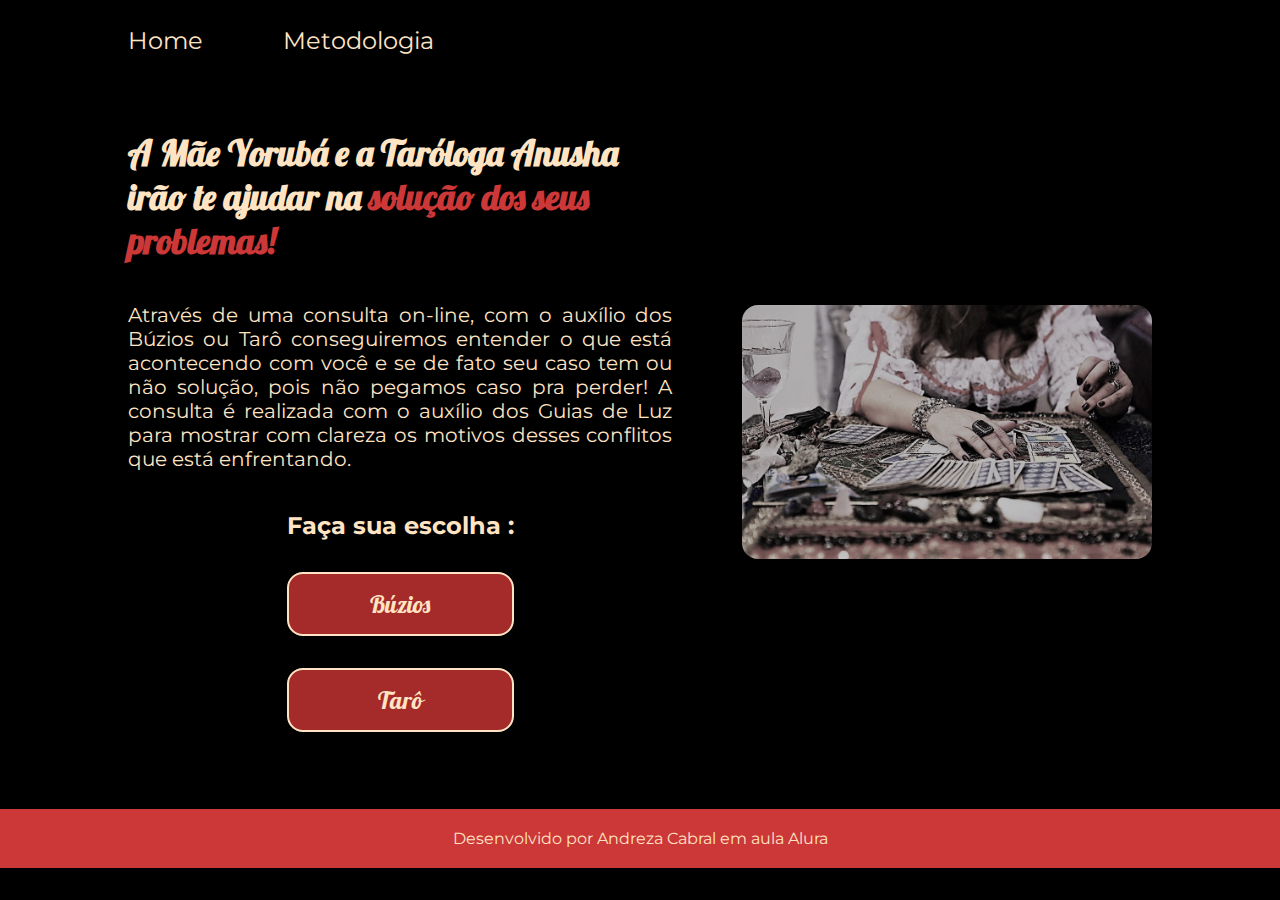
<file: index.html>
<!DOCTYPE html>
<html lang="pt-br">
<head>
    <meta charset="UTF-8">
    <meta http-equiv="X-UA-Compatible" content="IE=edge">
    <meta name="viewport" content="width=device-width, initial-scale=1.0">
    <title>Búzios e Tarô</title>
    <link rel="stylesheet" href="./styles/style.css">
</head>

<body>
    <header class="cabecalho">
        <nav class="cabecalho__menu">
            <a href="index.html" class="cabecalho__menu__link">Home</a>
            <a href="about.html" class="cabecalho__menu__link"> Metodologia</a>
        </nav>
    </header>

    <main class="apresentacao">
        <section class="apresentacao__conteudo">
                <h1 class="apresentacao__titulo"> A Mãe Yorubá e a Taróloga Anusha irão te ajudar na <strong class="destaque-titulo"> solução dos seus problemas!</strong></h1>

                <p class="apresentacao__texto">Através de uma consulta  on-line, com o auxílio dos Búzios ou Tarô conseguiremos entender o que está acontecendo com você e se de fato seu caso tem ou não solução, pois não pegamos caso pra perder!
                A consulta é realizada com o auxílio dos Guias de Luz para mostrar com clareza os motivos desses conflitos que está enfrentando.</p>
            <div class="apresentacao__botao">
                <h2 class="apresentacao__subtitulo">Faça sua escolha :</h2>
                    <a href="#" class="botoes">Búzios</a>
                    <a href="#" class="botoes">Tarô</a>
            </div>
        </section>
            <img src="./assets/imagem.jpeg" alt="imagem de mulher lendo o cartas" class="imagem-cartas">

    </main>

    <footer class="rodape">
        <p> Desenvolvido por Andreza Cabral em aula Alura</p>
    </footer>
    
</body>
</html>
</file>
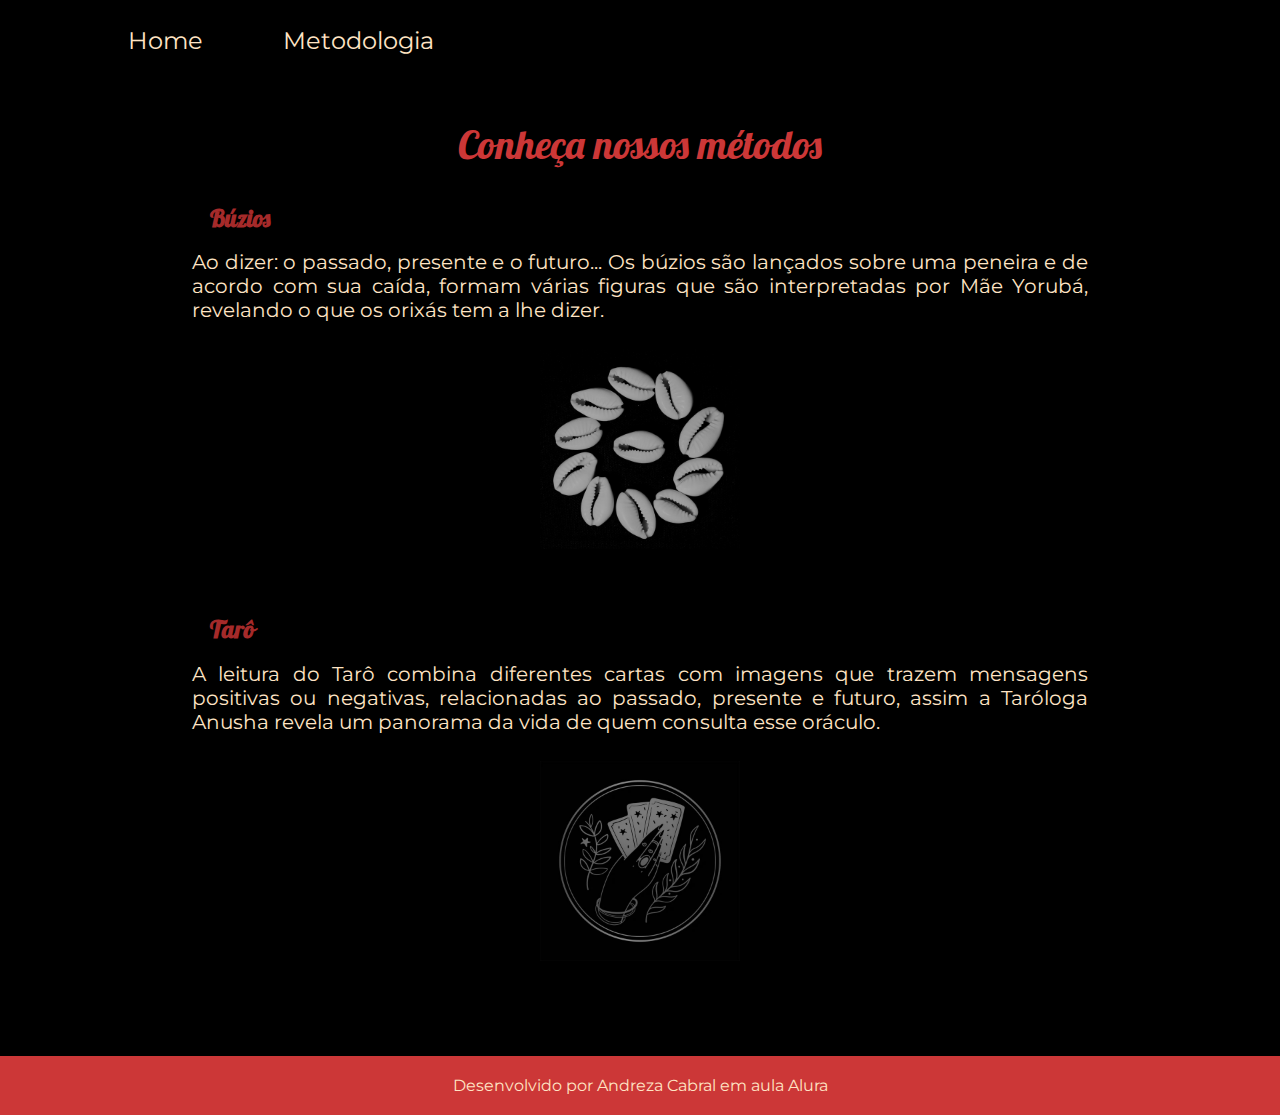
<file: about.html>
<!DOCTYPE html>
<html lang="pt-br">
<head>
    <meta charset="UTF-8">
    <meta http-equiv="X-UA-Compatible" content="IE=edge">
    <meta name="viewport" content="width=device-width, initial-scale=1.0">
    <title>Conheça os métodos</title>
    <link rel="stylesheet" href="./styles/style.css">
</head>
<body>
    <header class="cabecalho">
        <nav class="cabecalho__menu">
            <a href="index.html" class="cabecalho__menu__link">Home</a>
            <a href="about.html" class="cabecalho__menu__link"> Metodologia</a>
        </nav>
    </header>

    <main class="apresentacao__metodos">
        <h1 class="apresentacao__titulo-metodos">Conheça nossos métodos</h1>

        <section class="apresentacao__conteudo-metodos">
            <h2 class="apresentacao__subtitulo-metodos">Búzios</h2>
            <p class="apresentacao__texto-metodos">Ao dizer: o passado, presente e o futuro...
                 Os búzios são lançados sobre uma peneira e de acordo com sua caída, 
                 formam várias figuras que são interpretadas por Mãe Yorubá,
                  revelando o que os orixás tem a lhe dizer.
                </p>
        </section>
        <div class="imagem__metodos"><img src="./assets/imagem-buzios.jpg" alt="conchas de búzios " class="imagem__buzios-taro"></div>
        

        <section class="apresentacao__conteudo-metodos">
            <h2 class="apresentacao__subtitulo-metodos">Tarô</h2>
            <p class="apresentacao__texto-metodos">A leitura do Tarô combina diferentes cartas
                 com imagens que trazem mensagens positivas ou negativas, 
                 relacionadas ao passado, presente e futuro,  assim a Taróloga Anusha 
                 revela um panorama da vida de quem consulta esse oráculo.</p>

        </section>
        <div class="imagem__metodos"><img src="./assets/imagem-baralho.jpg" alt="baralho de tarô" class="imagem__buzios-taro"></div>
        
    </main>


    <footer class="rodape">
        <p> Desenvolvido por Andreza Cabral em aula Alura</p>
    </footer>

    
</body>
</html>
</file>
<file: styles/style.css>
@import url('https://fonts.googleapis.com/css2?family=Lobster&family=Montserrat&display=swap');
*{
    margin: 0;
    padding: 0;
}
:root{
    --cor-preto :black;
    --cor-vermelho:#cc3737;
    --cor-brancorosado:bisque;
    --cor-vermelhoescuro:brown;

    --fonte-titulos:'Lobster', cursive;
    --fonte-textos:'Montserrat', sans-serif;

}

body{
    box-sizing: border-box;
    background-color:var(--cor-preto);
    color: var(--cor-brancorosado);
}

.cabecalho{
    padding:2% 0 0 10% ;

}

.cabecalho__menu{
    display: flex;
    gap: 80px;

}

.cabecalho__menu__link{
    font-family:var(--fonte-textos); 
    font-size: 1.5rem;
    font-weight: 400px;
    color: var(--cor-brancorosado);
    text-decoration: none;

}

.cabecalho__menu__link:hover{
    border-bottom: 2px solid var(--cor-brancorosado);
}

.apresentacao{
    margin: 6% 10%;
    display: flex;
    align-items: center;
    justify-content: space-between;
    gap: 70px;
}

.apresentacao__conteudo{
    width: 55%;
    display: flex;
    flex-direction: column;
    gap: 40px;
}

.apresentacao__titulo{
    font-size: 2.2rem;
    font-family: var(--fonte-titulos);
    
}

.destaque-titulo{
    color:var(--cor-vermelho);
}
.apresentacao__texto{
    font-size: 1.25rem;
    font-family: var(--fonte-textos);
    text-align: justify;
    
}

.apresentacao__subtitulo{
    font-family: var(--fonte-textos);
    font-size: 1.5rem;
    font-weight: 200px;

}

.apresentacao__botao{
    display: flex;
    flex-direction: column;
    justify-content: space-between;
    align-items: center;
    gap: 32px;
}

.botoes{
    background-color: var(--cor-vermelhoescuro);
    border: 2px solid var(--cor-brancorosado);
    width: 41%;
    text-align: center;
    border-radius: 16px;
    font-size: 1.5rem;
    padding: 15px 0;
    text-decoration: none;
    color: var(--cor-brancorosado);
    font-family: var(--fonte-titulos);
    
}

.botoes:hover {
background-color: var(--cor-vermelho);
}

.imagem-cartas{
    width: 40%;
    /*height: 250px;*/
    border-radius: 16px;
}

.rodape{
    padding: 20px;
    color: var(--cor-brancorosado);
    background-color: var(--cor-vermelho);
    text-align: center;
    font-family: var(--fonte-textos);
    font-size: 1rem;
    font-weight: 400;
}


.apresentacao__metodos{
    margin: 5% 15%;
}

.apresentacao__titulo-metodos{
    font-size: 2.5rem;
    font-family: var(--fonte-titulos);
    color: var(--cor-vermelho);
    font-weight: 400;
    display: flex;
   justify-content: center;
   flex-direction: row;
}
.apresentacao__subtitulo-metodos{
    padding: 2%;
    margin-top: 1rem;
    color:var(--cor-vermelhoescuro);
    font-family: var(--fonte-titulos);
}

.apresentacao__texto-metodos{
    font-size: 1.25rem;
    font-family: var(--fonte-textos);
    color: var(--cor-brancorosado);
    justify-content: space-around;
    flex-direction: column;
    text-align: justify;
}

.imagem__metodos{

    text-align: center;
}

.imagem__buzios-taro{
    width: 200px;
    height: 200px;
    padding: 3%;
}

@media (max-width: 670px) {
   .cabecalho{
    padding: 10% 10% 5% 10%;
   } 

   .cabecalho__menu{
    justify-content: center;

   }
     
    .apresentacao{
        flex-direction: column-reverse;
        padding: 0% 5% 5% 5%;
    }

    .apresentacao__conteudo{
        width: auto;
    }
    .imagem-cartas{
        width: 60%;
        
    }
    .apresentacao__titulo{
        font-size: 1.8rem;
    }
}
</file>
